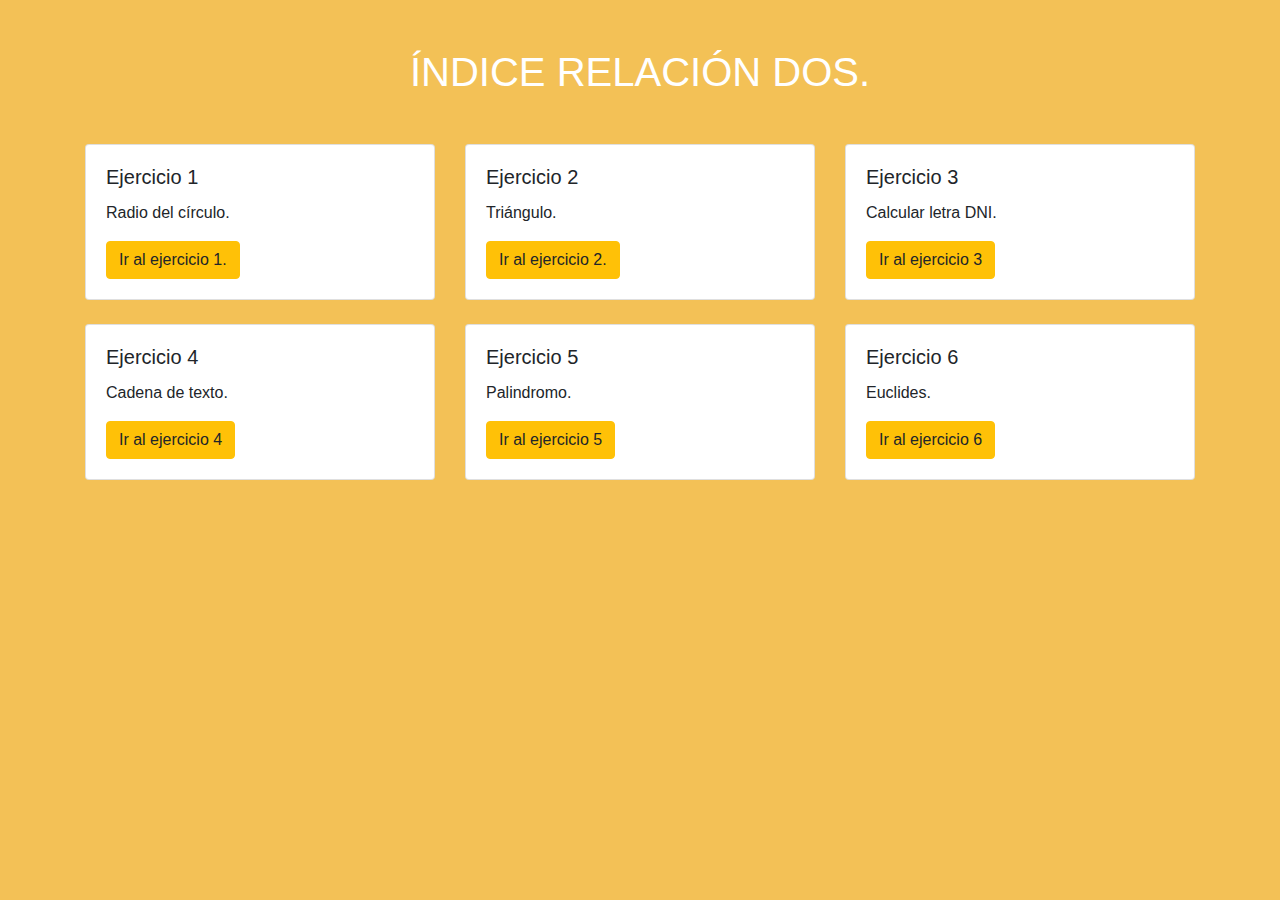
<file: index.html>
<!DOCTYPE html>
<html lang="en">
<head>
    <meta charset="UTF-8">
    <meta name="viewport" content="width=device-width, initial-scale=1.0">
    <title>Tarjetas con Bootstrap</title>
    <!-- Bootstrap CSS -->
    <link href="https://stackpath.bootstrapcdn.com/bootstrap/4.5.2/css/bootstrap.min.css" rel="stylesheet">


    <style>
        body{background-color: rgb(243, 193, 86);}
    </style>
</head>
<body>
    <h1 class="mt-5" style="text-align: center; color: white;">ÍNDICE RELACIÓN DOS.</h1>
    <div class="container mt-5">
        <div class="row">
            <!-- Card 1 -->
            <div class="col-md-4 mb-4">
                <div class="card">
                    <div class="card-body">
                        <h5 class="card-title">Ejercicio 1</h5>
                        <p class="card-text">Radio del círculo.</p>
                        <a href="Ejercicio1/DNI.html" class="btn btn-warning">Ir al ejercicio 1.</a>
                    </div>
                </div>
            </div>
            <!-- Card 2 -->
            <div class="col-md-4 mb-4">
                <div class="card">
                    <div class="card-body">
                        <h5 class="card-title">Ejercicio 2</h5>
                        <p class="card-text">Triángulo.</p>
                        <a href="Ejercicio2/Circulo.html" class="btn btn-warning">Ir al ejercicio 2.</a>
                    </div>
                </div>
            </div>
            <!-- Card 3 -->
            <div class="col-md-4 mb-4">
                <div class="card">
                    <div class="card-body">
                        <h5 class="card-title">Ejercicio 3</h5>
                        <p class="card-text">Calcular letra DNI.</p>
                        <a href="Ejercicio3/Circulo.html" class="btn btn-warning">Ir al ejercicio 3</a>
                    </div>
                </div>
            </div>
            <!-- Card 4 -->
            <div class="col-md-4 mb-4">
                <div class="card">
                    <div class="card-body">
                        <h5 class="card-title">Ejercicio 4</h5>
                        <p class="card-text">Cadena de texto.</p>
                        <a href="Ejercicio3/DNI.html" class="btn btn-warning">Ir al ejercicio 4</a>
                    </div>
                </div>
            </div>
            <!-- Card 5 -->
            <div class="col-md-4 mb-4">
                <div class="card">
                    <div class="card-body">
                        <h5 class="card-title">Ejercicio 5</h5>
                        <p class="card-text">Palindromo.</p>
                        <a href="Ejercicio4/Circulo.html" class="btn btn-warning">Ir al ejercicio 5</a>
                    </div>
                </div>
            </div>
            <!-- Card 6 -->
            <div class="col-md-4 mb-4">
                <div class="card">
                    <div class="card-body">
                        <h5 class="card-title">Ejercicio 6</h5>
                        <p class="card-text">Euclides.</p>
                        <a href="Ejercicio4/DNI.html" class="btn btn-warning">Ir al ejercicio 6</a>
                    </div>
                </div>
            </div>
    <script src="https://code.jquery.com/jquery-3.5.1.slim.min.js"></script>
    <script src="https://cdn.jsdelivr.net/npm/@popperjs/core@2.9.2/dist/umd/popper.min.js"></script>
    <script src="https://stackpath.bootstrapcdn.com/bootstrap/4.5.2/js/bootstrap.min.js"></script>
</body>
</html>
</file>
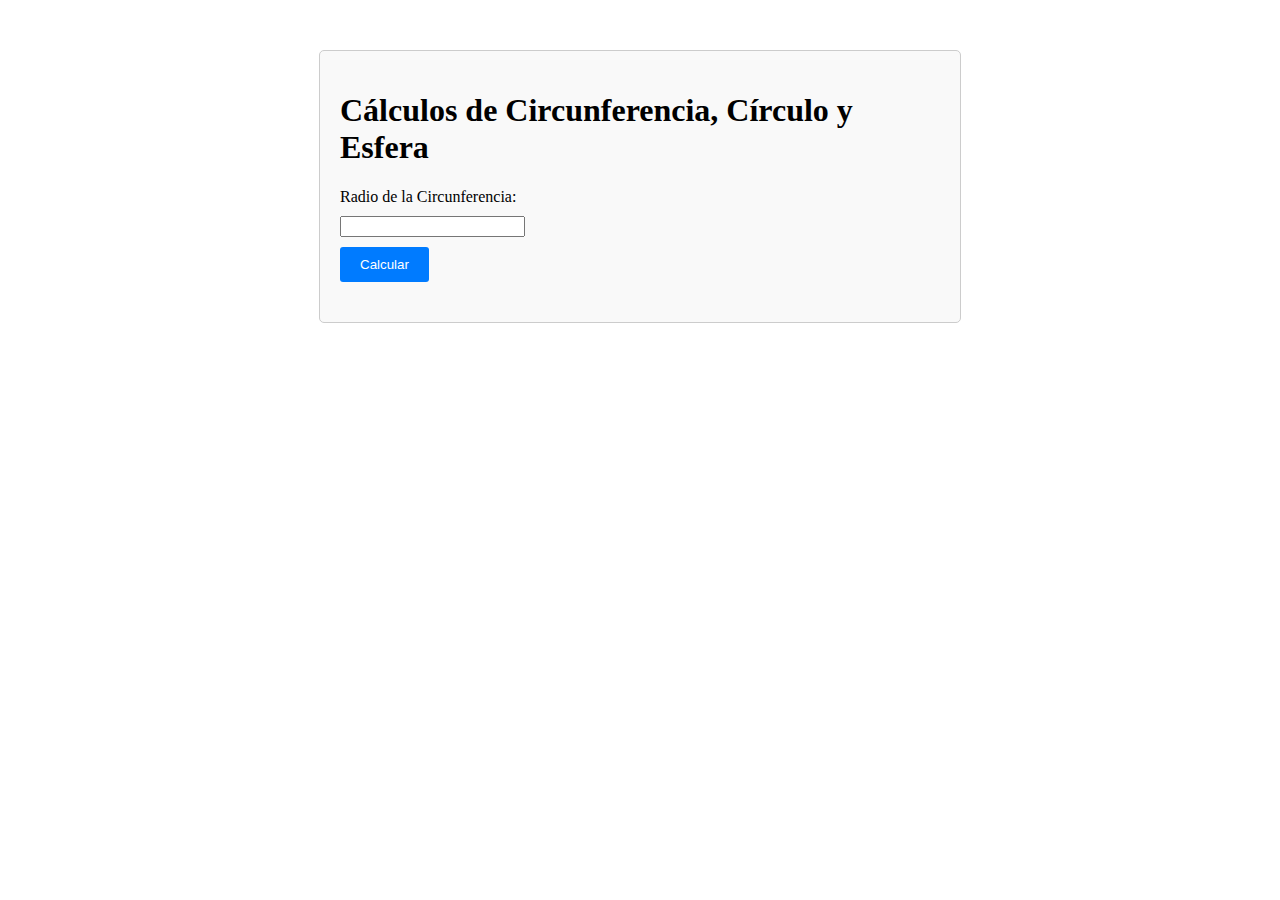
<file: Ejercicio2/Circulo.html>
<!DOCTYPE html>
<html lang="es">
<head>
    <meta charset="UTF-8">
    <meta name="viewport" content="width=device-width, initial-scale=1.0">
    <title>Cálculos de Circunferencia, Círculo y Esfera</title>
    <link rel="stylesheet" href="styles.css">
</head>
<body>
    <div class="container">
        <h1>Cálculos de Circunferencia, Círculo y Esfera</h1>
        <form id="calculosForm">
            <label for="radio">Radio de la Circunferencia:</label>
            <input type="number" id="radio" name="radio" required>
            <button type="submit">Calcular</button>
        </form>
        <ul id="resultados"></ul>
    </div>
    <script src="script.js" defer></script>
</body>
</html>
</file>
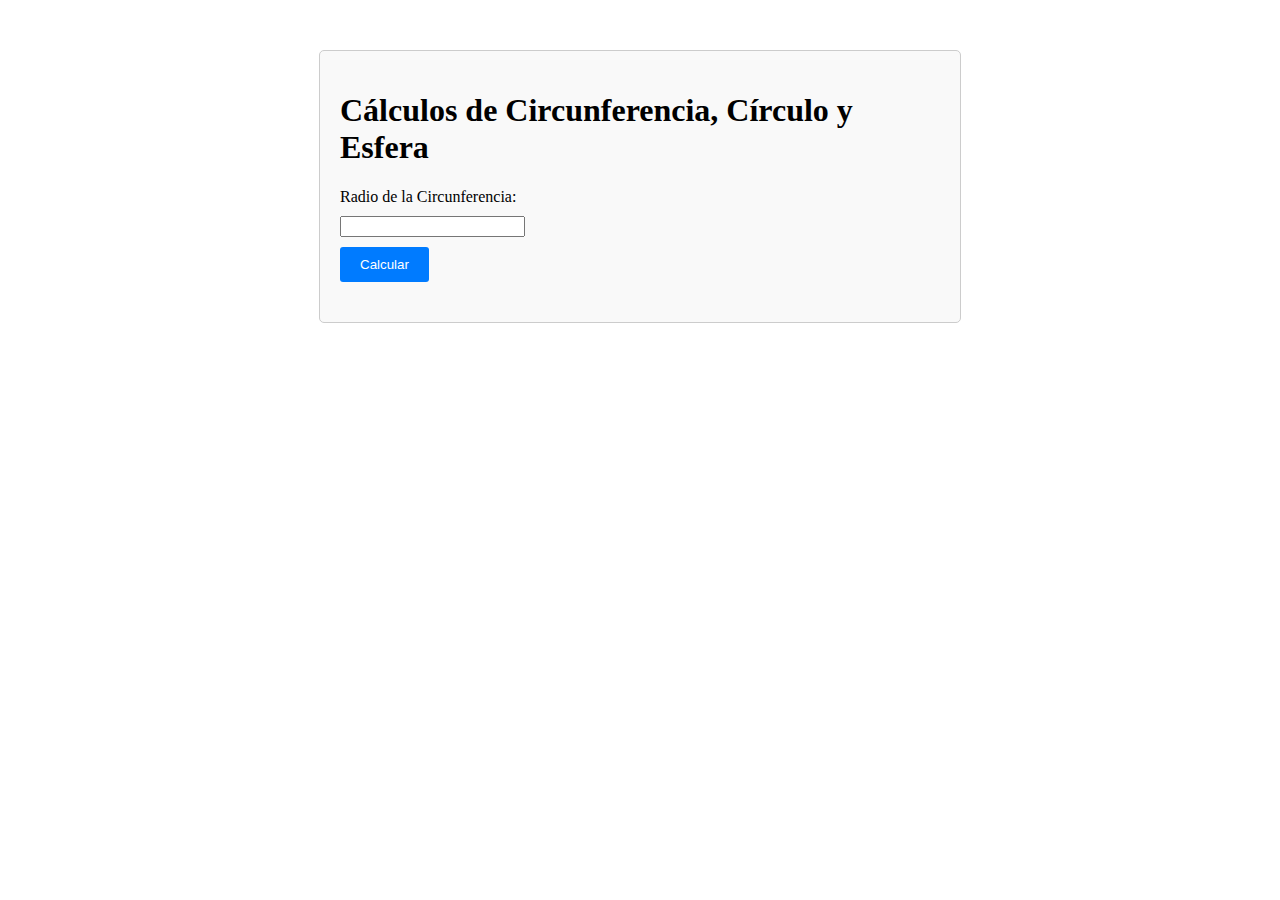
<file: Ejercicio3/Circulo.html>
<!DOCTYPE html>
<html lang="es">
<head>
    <meta charset="UTF-8">
    <meta name="viewport" content="width=device-width, initial-scale=1.0">
    <title>Cálculos de Circunferencia, Círculo y Esfera</title>
    <link rel="stylesheet" href="CirculoStyles.css">
</head>
<body>
    <div class="container">
        <h1>Cálculos de Circunferencia, Círculo y Esfera</h1>
        <form id="calculosForm">
            <label for="radio">Radio de la Circunferencia:</label>
            <input type="number" id="radio" name="radio" required>
            <button type="submit" id="calcular">Calcular</button>
        </form>
        <ul id="resultados"></ul>
    </div>
    <script src="CirculoScript.js" defer></script>
</body>
</html>
</file>
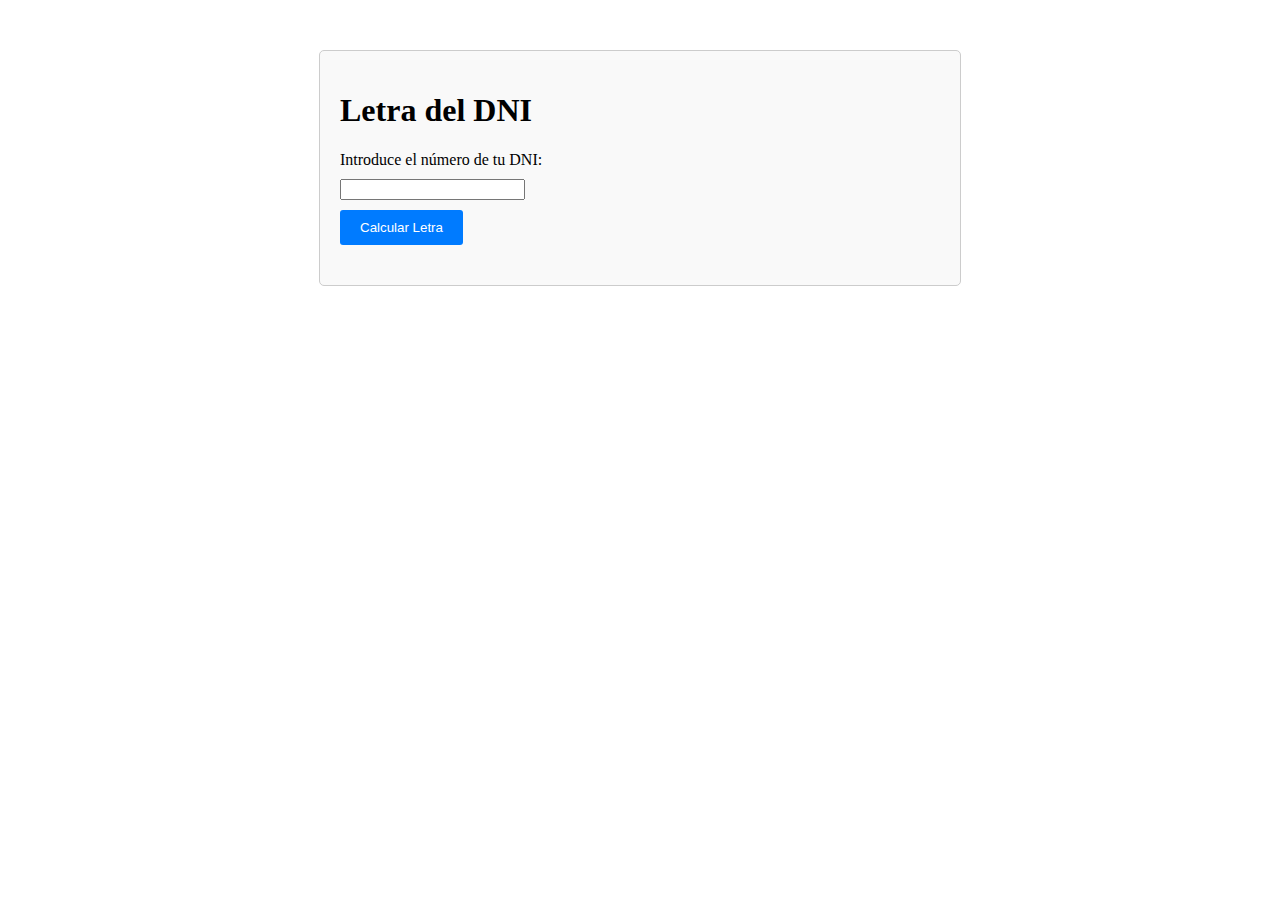
<file: Ejercicio3/DNI.html>
<!DOCTYPE html>
<html lang="es">
<head>
    <meta charset="UTF-8">
    <meta name="viewport" content="width=device-width, initial-scale=1.0">
    <title>Letra del DNI</title>
    <link rel="stylesheet" href="DNIstyles.css">
</head>
<body>
    <div class="container">
        <h1>Letra del DNI</h1>
        <form id="dniForm">
            <label for="dni">Introduce el número de tu DNI:</label>
            <input type="text" id="dni" name="dni" maxlength="8" required>
            <button type="submit" id="calcularLetra">Calcular Letra</button>
        </form>
        <div id="resultado"></div>
    </div>
    <script src="DNIscript.js" defer></script>
</body>
</html>
</file>
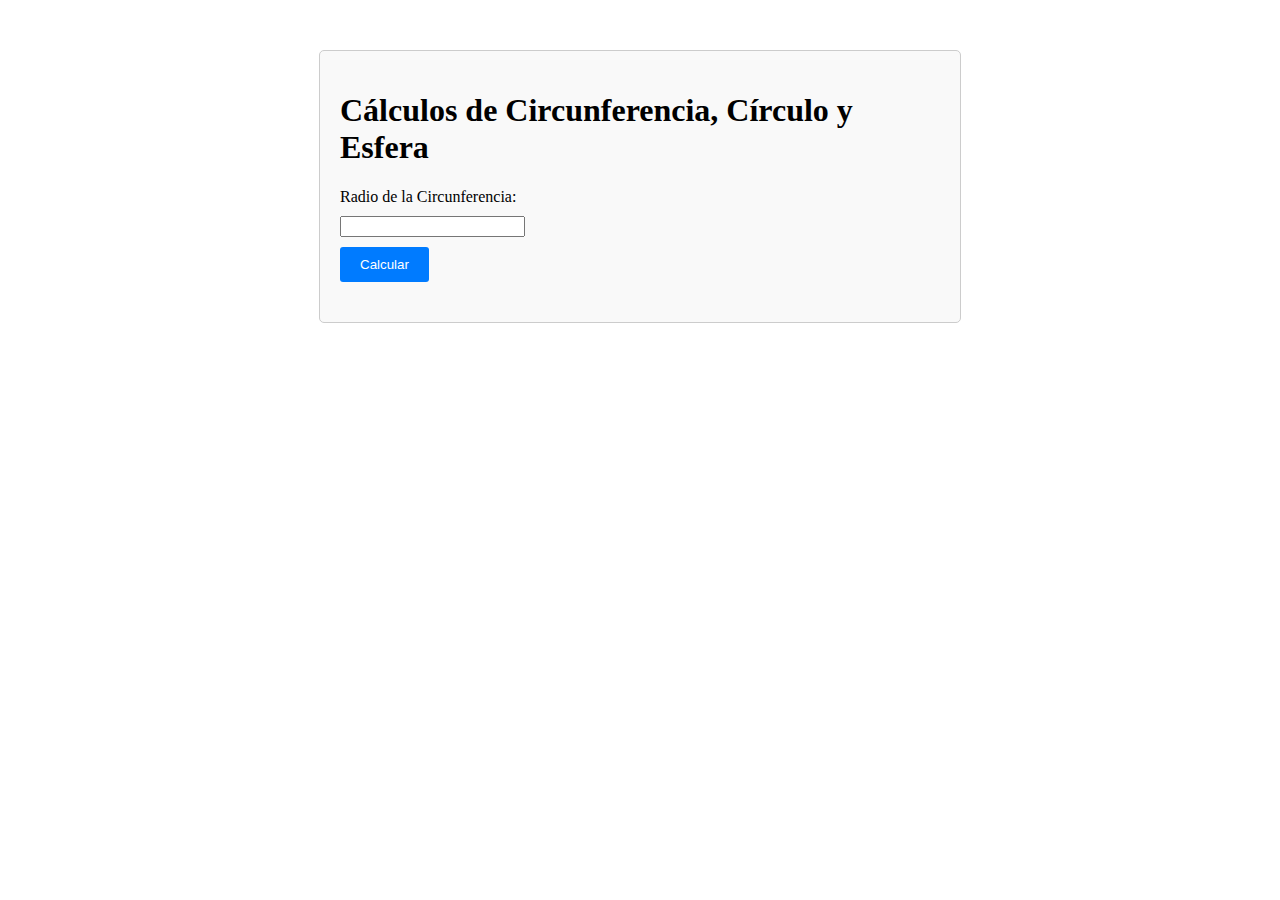
<file: Ejercicio4/Circulo.html>
<!DOCTYPE html>
<html lang="es">
<head>
    <meta charset="UTF-8">
    <meta name="viewport" content="width=device-width, initial-scale=1.0">
    <title>Cálculos de Circunferencia, Círculo y Esfera</title>
    <link rel="stylesheet" href="CirculoStyles.css">
</head>
<body>
    <div class="container">
        <h1>Cálculos de Circunferencia, Círculo y Esfera</h1>
        <form id="calculosForm">
            <label for="radio">Radio de la Circunferencia:</label>
            <input type="number" id="radio" name="radio" min="0" required>
            <button type="submit" id="calcular">Calcular</button>
        </form>
        <ul id="resultados"></ul>
    </div>
    <script src="CirculoScript.js" defer></script>
</body>
</html>
</file>
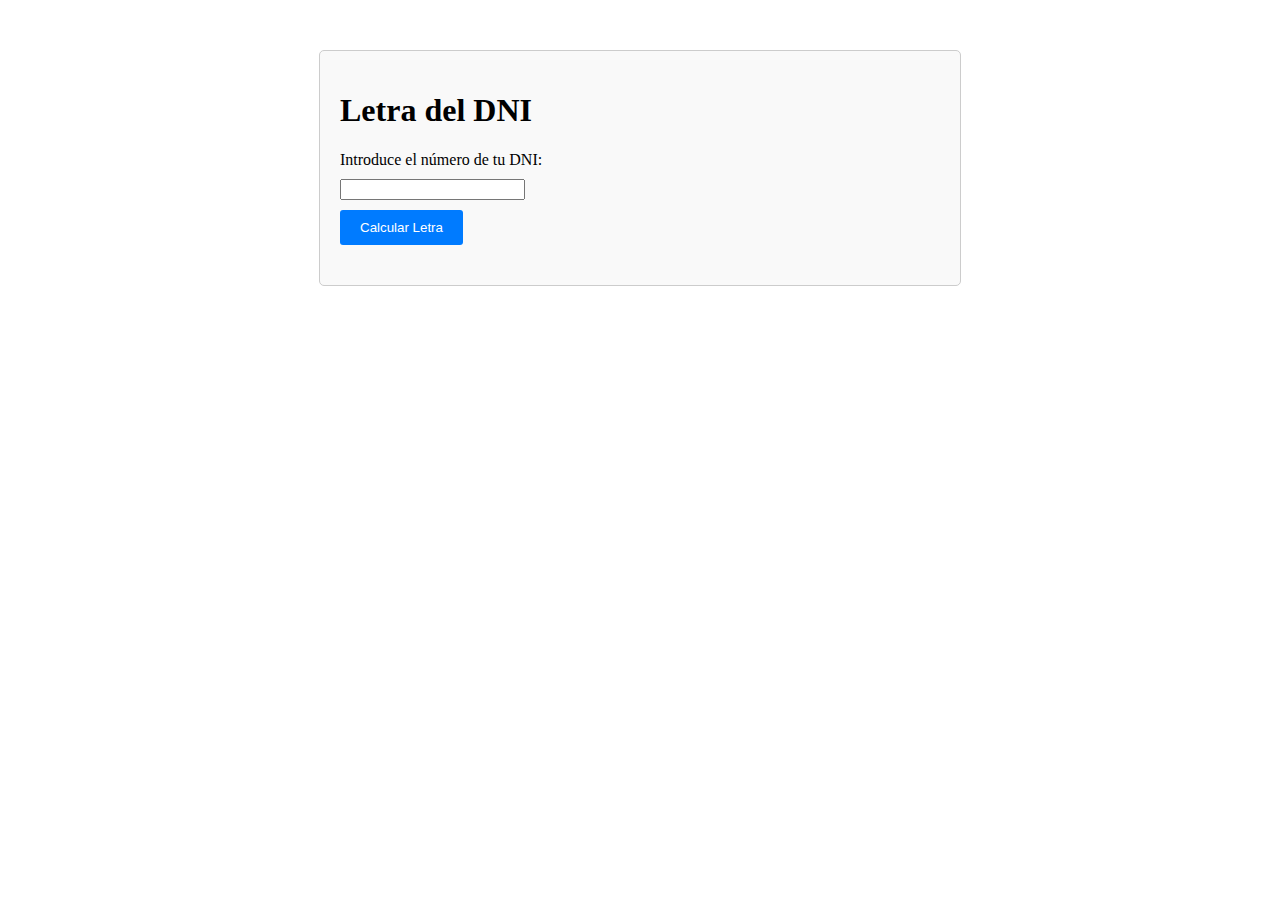
<file: Ejercicio4/DNI.html>
<!DOCTYPE html>
<html lang="es">
<head>
    <meta charset="UTF-8">
    <meta name="viewport" content="width=device-width, initial-scale=1.0">
    <title>Letra del DNI</title>
    <link rel="stylesheet" href="DNIstyles.css">
</head>
<body>
    <div class="container">
        <h1>Letra del DNI</h1>
        <form id="dniForm">
            <label for="dni">Introduce el número de tu DNI:</label>
            <input type="text" id="dni" name="dni" pattern="[0-9]{8}" required>
            <button type="submit" id="calcularLetra">Calcular Letra</button>
        </form>
        <div id="resultado"></div>
    </div>
    <script src="DNIscript.js" defer></script>
</body>
</html>
</file>
<file: Ejercicio2/styles.css>
.container {
    max-width: 600px;
    margin: 50px auto;
    padding: 20px;
    border: 1px solid #ccc;
    border-radius: 5px;
    background-color: #f9f9f9;
}

form {
    margin-bottom: 20px;
}

label, input, button {
    display: block;
    margin-top: 10px;
}

button {
    background-color: #007bff;
    color: #fff;
    border: none;
    border-radius: 3px;
    padding: 10px 20px;
    cursor: pointer;
}

button:hover {
    background-color: #0056b3;
}

#resultados {
    padding: 0;
}

#resultados li {
    list-style: none;
    margin-bottom: 5px;
}
</file>
<file: Ejercicio3/CirculoStyles.css>
.container {
    max-width: 600px;
    margin: 50px auto;
    padding: 20px;
    border: 1px solid #ccc;
    border-radius: 5px;
    background-color: #f9f9f9;
}

form {
    margin-bottom: 20px;
}

label, input, button {
    display: block;
    margin-top: 10px;
}

button {
    background-color: #007bff;
    color: #fff;
    border: none;
    border-radius: 3px;
    padding: 10px 20px;
    cursor: pointer;
}

button:hover {
    background-color: #0056b3;
}

#resultados {
    padding: 0;
}

#resultados li {
    list-style: none;
    margin-bottom: 5px;
}
</file>
<file: Ejercicio3/DNIstyles.css>
.container {
    max-width: 600px;
    margin: 50px auto;
    padding: 20px;
    border: 1px solid #ccc;
    border-radius: 5px;
    background-color: #f9f9f9;
    transition: background-color 0.3s ease;
}

form {
    margin-bottom: 20px;
}

label, input, button {
    display: block;
    margin-top: 10px;
}

button {
    background-color: #007bff;
    color: #fff;
    border: none;
    border-radius: 3px;
    padding: 10px 20px;
    cursor: pointer;
}

button:hover {
    background-color: #0056b3;
}

#resultado {
    margin-top: 20px;
}

.dark-mode {
    background-color: #111;
    color: #fff;
}

.dark-mode-text {
    color: #fff;
}

.grid-container {
    display: grid;
    grid-template-columns: auto auto;
    grid-gap: 10px;
    margin-top: 20px;
}

.grid-item {
    background-color: #f9f9f9;
    padding: 10px;
    border-radius: 5px;
}

.dark-mode .container {
    background-color: #333;
    color: #fff;
}
</file>
<file: Ejercicio4/CirculoStyles.css>
.container {
    max-width: 600px;
    margin: 50px auto;
    padding: 20px;
    border: 1px solid #ccc;
    border-radius: 5px;
    background-color: #f9f9f9;
}

form {
    margin-bottom: 20px;
}

label, input, button {
    display: block;
    margin-top: 10px;
}

button {
    background-color: #007bff;
    color: #fff;
    border: none;
    border-radius: 3px;
    padding: 10px 20px;
    cursor: pointer;
}

button:hover {
    background-color: #0056b3;
}

#resultados {
    padding: 0;
}

#resultados li {
    list-style: none;
    margin-bottom: 5px;
}
</file>
<file: Ejercicio4/DNIstyles.css>
.container {
    max-width: 600px;
    margin: 50px auto;
    padding: 20px;
    border: 1px solid #ccc;
    border-radius: 5px;
    background-color: #f9f9f9;
    transition: background-color 0.3s ease;
}

form {
    margin-bottom: 20px;
}

label, input, button {
    display: block;
    margin-top: 10px;
}

button {
    background-color: #007bff;
    color: #fff;
    border: none;
    border-radius: 3px;
    padding: 10px 20px;
    cursor: pointer;
}

button:hover {
    background-color: #0056b3;
}

#resultado {
    margin-top: 20px;
}

.dark-mode {
    background-color: #111;
    color: #fff;
}

.dark-mode-text {
    color: #fff;
}

.grid-container {
    display: grid;
    grid-template-columns: auto auto;
    grid-gap: 10px;
    margin-top: 20px;
}

.grid-item {
    background-color: #f9f9f9;
    padding: 10px;
    border-radius: 5px;
}

.dark-mode .container {
    background-color: #333;
    color: #fff;
}
</file>
